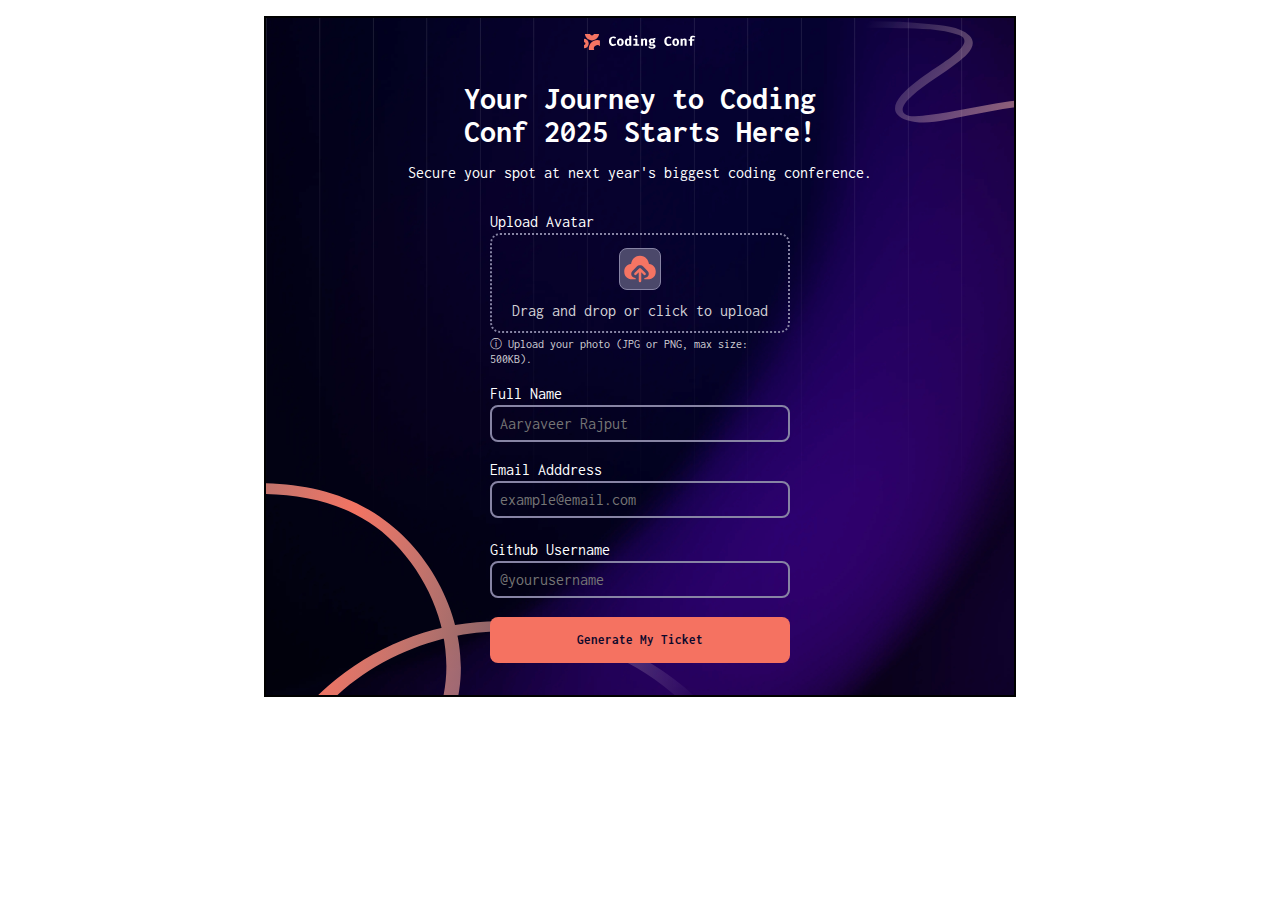
<file: index.html>
<!DOCTYPE html>
<html lang="en">

<head>
  <meta charset="UTF-8">
  <meta name="viewport" content="width=device-width, initial-scale=1.0">
  <!-- displays site properly based on user's device -->

  <link rel="icon" type="image/png" href="./assets/images/favicon-32x32.png">

  <title>Conference ticket generator</title>

  <link rel="stylesheet" href="./styles.css">
</head>

<body>

  <div class="container">
    <img src="./assets/images/logo-full.svg" alt="logo-svg" width="15%">

    <h1>Your Journey to Coding Conf 2025 Starts Here!</h1>

    <span class="subtitle">Secure your spot at next year's biggest coding conference.</span>

    <form action="#">

      <label class="form-label">Upload Avatar</label>
      <input type="file" id="file-upload" name="avatar" accept="image/jpeg, image/png">

      <label for="file-upload" class="file-upload-label">
        <div class="file-upload-preview">
          <img src="./assets/images/icon-upload.svg" alt="upload icon">
        </div>
        <span style="text-align: center;" id="upload-instruction">Drag and drop or click to upload</span>
      </label>

      <span id="info-label">ⓘ Upload your photo (JPG or PNG, max size: 500KB).</span>

      <label for="full-name" class="no-hover">Full Name</label>
      <input type="text" name="full-name" id="full-name" placeholder="Aaryaveer Rajput" required>

      <label for="user-email" class="no-hover">Email Adddress</label>
      <input type="email" name="email" id="user-email" placeholder="example@email.com" required>
      <div id="email-error" style="margin: -10px 0 10px 0;font-size: 12px;"></div>

      <label for="github-username" class="no-hover">Github Username</label>
      <input type="text" name="github-username" id="github-username" placeholder="@yourusername" required>

      <input type="submit" value="Generate My Ticket">

    </form>
  </div>
  <script src="./script.js"></script>
</body>

</html>
</file>
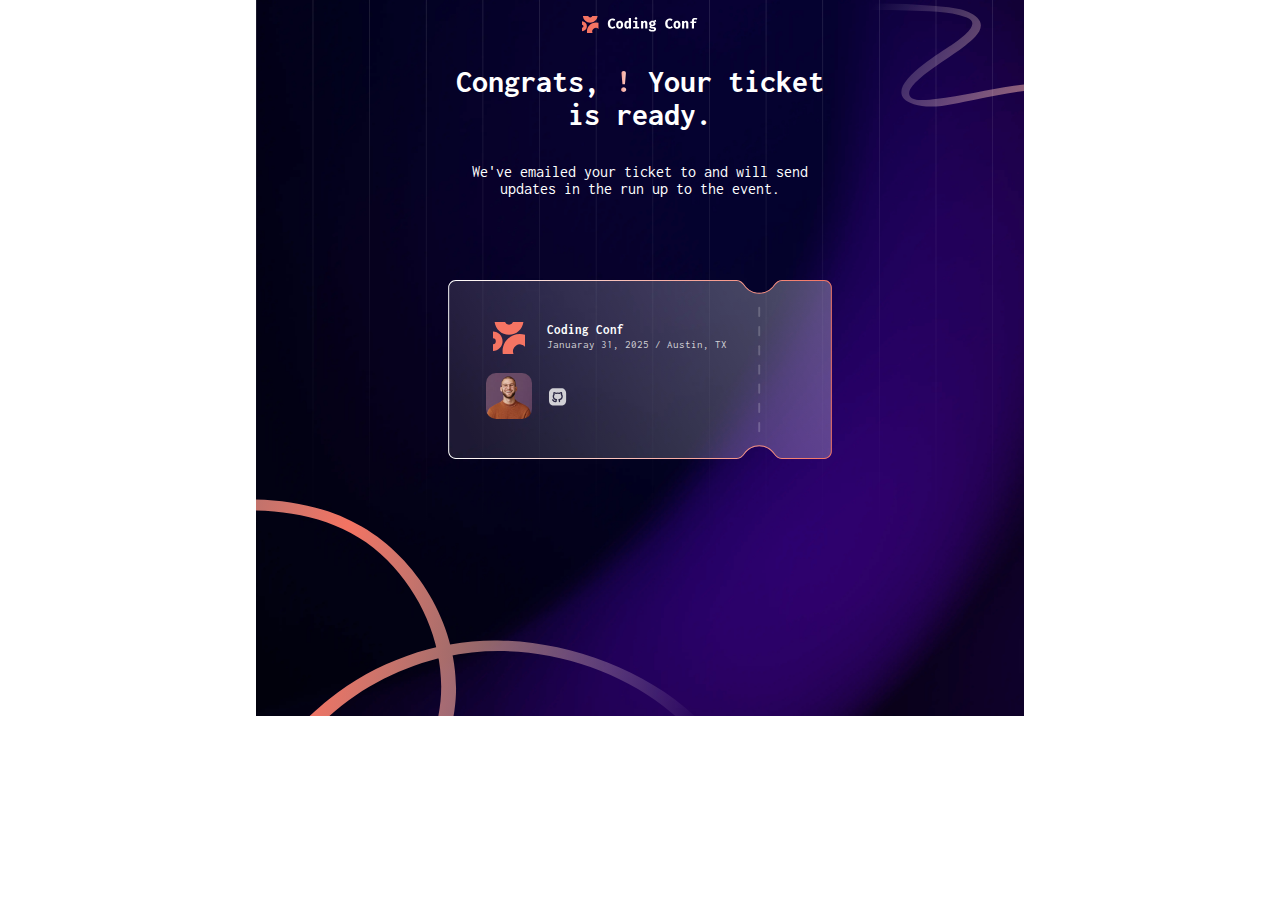
<file: confirmation.html>
<!DOCTYPE html>
<html lang="en">

<head>
  <meta charset="UTF-8">
  <meta name="viewport" content="width=device-width, initial-scale=1.0">
  <link rel="icon" type="image/png" href="./assets/images/favicon-32x32.png">

  <title>Conference ticket generator</title>

  <link rel="stylesheet" href="./confirmation.css">
</head>

<body>

  <div class="container">
    <img src="./assets/images/logo-full.svg" alt="logo-svg" width="15%">

    <h1>Congrats, <span id="full-name" class="username"></span> Your ticket is ready.</h1>
    <p>
      We've emailed your ticket to <span id="email"></span> and will send updates in the run up to the event.
    </p>

    <div class="ticket-container">
      <div class="overlay conference-info">
        <img src="./assets/images/logo-mark.svg" alt="logo-svg" id="logo-svg">
        <div class="text-content">
          <h2 class="title full-name">Coding Conf</h2>
          <p class="subtitle">Januaray 31, 2025 / Austin, TX</p>
        </div>
      </div>
      <div class="overlay conference-info">
        <img src="./assets/images/image-avatar.jpg" alt="avatar-svg" id="avatar-svg">
        <div class="text-content">
          <h2 class="title username"></h2>
          <div class="github">
            <img src="./assets/images/icon-github.svg" alt="github-logo">
            <p class="subtitle" id="github-username"></p>
          </div>
        </div>
      </div>
    </div>
  </div>
  <script src="./confirmation.js"></script>
</body>

</html>
</file>
<file: styles.css>
@font-face{
    font-family: 'Inconsolata';
    src : url('./assets/fonts/static/Inconsolata-Regular.ttf') format('truetype');
    font-weight: normal;
    font-style: normal;
}

@font-face {
    font-family: 'Inconsolata';
    src: url('./assets/fonts/static/Inconsolata-Medium.ttf') format('truetype');
    font-weight: 500;
    font-style: normal;
}

@font-face{
    font-family: 'Inconsolata';
    src: url('./assets/fonts/static/Inconsolata-Bold.ttf') format('truetype');
    font-weight: bold;
    font-style: normal;
}

@font-face{
    font-family: 'Inconsolata';
    src: url('./assets/fonts/static/Inconsolata-ExtraBold.ttf') format('truetype');
    font-weight: 800;
    font-style: normal;
}

:root{
    --neutral-0: hsl(0, 0%, 100%);
    --neutral-300: hsl(252, 6%, 83%);
    --neutral-500: hsl(245, 15%, 58%);
    --neutral-700: hsl(245, 19%, 35%);
    --neutral-900: hsl(248, 70%, 10%);
    
    --orange-500: hsl(7, 88%, 67%);
    --orange-700: hsl(7, 71%, 60%);

    --gradient-text: linear-gradient(to right, hsl(7, 86%, 67%),  hsl(0, 0%, 100%));
}

*{
    margin: 0;
}

body{
    font-family: 'Inconsolata', sans-serif;
    padding: 1rem;
}

h1{
    text-align: center;
    margin-top: 2rem;
    width: 50%;
}

.subtitle{
    margin-top: 1rem;
    text-align: center;
}

/* form container flex */
.container{
    background: 
        url('./assets/images/pattern-squiggly-line-bottom-desktop.svg') no-repeat  0 bottom,
        url('./assets/images/pattern-squiggly-line-top.svg') no-repeat top right,
        url('./assets/images/pattern-lines.svg') repeat,
        url('./assets/images/background-desktop.png') no-repeat center center;
    background-size: 60%, 30%, cover, cover;
    display: flex;
    flex-direction: column;
    align-items: center;
    margin: 0 auto;
    padding-top: 1rem;
    width: 60%;
    min-width: 250px;
    max-width: 900px;
    color: var(--neutral-0);
    border: 2px solid black;
}

form{
    display: flex;
    margin-top: 1rem;
    flex-direction: column;
    align-items: stretch;
    padding: 1rem;
    gap: 0.2rem;
    width: 40%;
    min-width: 250px;
}

.file-upload-container{
    display: flex;
    flex-direction: column;
    justify-content: center;
    align-items: center;
}

input[type="file"]{
    display: none;
}

/* upload file container */
.file-upload-label{
    display: flex;
    min-height: 6rem;
    flex-direction: column;
    justify-content: space-evenly;
    align-items: center;
    cursor: pointer;
    border: 2px dotted var(--neutral-500);
    border-radius: 10px;
    transition: all 0.3s;
    color: var(--neutral-300);
}


.file-upload-label:hover{
    border: 2px dotted var(--neutral-0);
    background-color: var(--neutral-700);
}

/* file upload preview / thumbnail */
.file-upload-preview{
    display: flex;
    height: 40px;
    width: 40px;
    justify-content: center;
    align-items: center;
    background-color: var(--neutral-700);
    padding: 0;
    border-radius: 0.5rem;
    border: 1px solid var(--neutral-500);
}

.file-upload-preview img{
    width: 100%;
    height: 100%;
    border-radius: 0.5rem;
    object-fit: cover;
}

/* info label css */
#info-label{
    font-size: 12px;
    color: var(--neutral-300);
    margin-bottom: 1rem;
}


/* input tags css */

input{
    font-family: 'Inconsolata', sans-serif;
}

input[type="text"], input[type="email"]{
    background-color: transparent;
    padding: 0.5rem;
    margin-bottom: 1rem;
    border-radius: 8px;
    border: 2px solid var(--neutral-500);
    color: var(--neutral-0);
    font-size: 1rem;
}

/* no hover effects */
.no-hover{
    pointer-events: none;
}

/* state hover */

input[type="text"]:hover, input[type="email"]:hover{
    cursor: pointer;
    background-color: var(--neutral-700);
}

/* state focus */
input[type="text"]:focus, input[type="email"]:focus{
    border: 2px solid white;
}

input[type="submit"]{
    padding: 1rem;
    align-self: stretch;
    margin-bottom: 1rem;
    font-weight: bold;
    color: var(--neutral-900);
    border: none;
    background-color: var(--orange-500);
    border-radius: 8px;
    transition: 0.2s ease;
}

input[type="submit"]:hover{
    cursor: pointer;
    background-color: var(--orange-700);
}


/* responsive for mobile screen */

@media (max-width:1200px) and (min-width: 460px){

    h1{
        font-size: 18px;
        width: auto;
    }

    .subtitle{
        font-size: 16px;
    }

    form{
        font-size: 14px;
    }

    #info-label{
        font-size: 8px;
    }
}

@media (max-width:460px){

    .container{
        padding: 1rem;
    }

    h1{
        font-size: 16px;
        width: auto;
    }

    .subtitle{
        font-size: 14px;
    }

    form{
        font-size: 12px;
    }

    #info-label{
        font-size: 8px;
    }


}
</file>
<file: confirmation.css>
@font-face{
    font-family: 'Inconsolata';
    src : url('./assets/fonts/static/Inconsolata-Regular.ttf') format('truetype');
    font-weight: 400; /* 400 instead of normal */
    font-style: normal;
}

@font-face {
    font-family: 'Inconsolata';
    src: url('./assets/fonts/static/Inconsolata-Medium.ttf') format('truetype');
    font-weight: 500;
    font-style: normal;
}

@font-face{
    font-family: 'Inconsolata';
    src: url('./assets/fonts/static/Inconsolata-Bold.ttf') format('truetype');
    font-weight: 700; /* change this to 700 for bold */
    font-style: normal;
}

@font-face{
    font-family: 'Inconsolata';
    src: url('./assets/fonts/static/Inconsolata-ExtraBold.ttf') format('truetype');
    font-weight: 800;
    font-style: normal;
}

:root{
    --neutral-0: hsl(0, 0%, 100%);
    --neutral-300: hsl(252, 6%, 83%);
    --neutral-500: hsl(245, 15%, 58%);
    --neutral-700: hsl(245, 19%, 35%);
    --neutral-900: hsl(248, 70%, 10%);
    
    --orange-500: hsl(7, 88%, 67%);
    --orange-700: hsl(7, 71%, 60%);

    --gradient-text: linear-gradient(to right, hsl(7, 86%, 67%),  hsl(0, 0%, 100%));
}

*{
    margin: 0;
}

body{
    font-family: 'Inconsolata', sans-serif;
}

.container > p:first-of-type, h1{
    text-align: center;
    width: 50%;
}


/* form container flex */
.container{
    background: 
        url('./assets/images/pattern-squiggly-line-bottom-desktop.svg') no-repeat  0 bottom,
        url('./assets/images/pattern-squiggly-line-top.svg') no-repeat top right,
        url('./assets/images/pattern-lines.svg') repeat,
        url('./assets/images/background-desktop.png') no-repeat center center;
    background-size: 60%, 30%, cover, cover;
    display: flex;
    flex-direction: column;
    align-items: center;
    gap: 2rem;
    margin: 0 auto;
    padding-top: 1rem;
    width: 60%;
    max-width: 900px;
    height: 700px;
    color: var(--neutral-0);
}

/* applying gradient color to text */
#full-name{
    color: transparent;
    background-image: var(--gradient-text);
    -webkit-background-clip: text;
    background-clip: text;
}

/* the gradient color does not apply to the `!` mark. Find why? */
/* 
    GPT had to say this: 
        The issue arises because background-clip: text applies the background gradient only to the text itself, but the exclamation mark (!) may not have enough contrast against the transparent text color.

        To fix this, try setting a fallback color for the exclamation mark so it's visible while the gradient is applied to the text part.
*/
#full-name::after{
    content: "!";
    color: var(--gradient-text)
}

#email{
    color: var(--orange-500);
}


/* ticket container css */

.ticket-container {
    background: url(./assets/images/pattern-ticket.svg) no-repeat center center;
    background-size: contain;
    height: auto;
    margin-top: 3rem;
    width: 40%;
    display: flex;
    flex-direction: column;
    gap: 20px;
    padding: 5%;
}

.overlay{
    display: flex;
    align-items: center;
    gap: 15px;
}

#logo-svg{
    width: 15%;
    transform: scale(0.7);
    align-self: flex-start;
}

#avatar-svg{
    width: 15%;
    border-radius: 10px;
    object-fit: cover;
}

.text-content{
    display: flex;
    flex-direction: column;
    gap: 5px;
}

.subtitle{
    color: var(--neutral-300);
    font-size: 0.8rem;
} 

.github{
    display: flex;
    align-items: center;
    gap: 0.5rem;
}

.github img{
    display: inline-block;
}


/* Responsive Styles for Mobile View (max-width: 768px) */
@media (max-width: 1450px) and (min-width: 700px) {

    .ticket-container{
        gap: 1rem;
        height: auto;
    }

    .overlay{
        height: 40%;
    }

    .text-content{
        gap: 2px;
    }

    .title{
        font-size: 0.8rem;
    }

    .subtitle{
        font-size: 0.7rem;
    } 

    .github{
        gap: 0.2rem;
    }
}


@media (max-width: 700px) and (min-width: 460px) {
    .container{
        width: 100vw;
        height: 80vh;
    }

    .container h1{
        font-size: 1rem;
    }

    .container > p:first-of-type{
        font-size: 0.7rem;
    }

    .ticket-container{
        gap: 1rem;
        justify-content: space-between;
    }

    .overlay{
        height: 20%;
    }

    .title{
        font-size: 0.7rem;
    }

    .subtitle{
        font-size: 0.5rem;
    } 

    .github{
        gap: 0.1rem;
    }

    .github img{
        width: 10%;
    }
}


@media (max-width: 460px){

    .container{
        background: 
            url('./assets/images/pattern-squiggly-line-bottom-desktop.svg') no-repeat  0 bottom,
            url('./assets/images/pattern-squiggly-line-top.svg') no-repeat top right,
            url('./assets/images/pattern-lines.svg') repeat,
            url('./assets/images/background-mobile.png') no-repeat center center;
        background-size: 60%, 30%, cover, cover;
        width: 100vw;
        height: 80vh;
    }

    .container h1{
        font-size: 1rem;
    }

    .container > p:first-of-type{
        font-size: 0.7rem;
    }

    .ticket-container{
        justify-content: center;
    }

    .overlay{
        height: 20%;
    }

    .title{
        font-size: 0.7rem;
    }

    .subtitle{
        font-size: 0.3rem;
    } 

    .github{
        gap: 0.1rem;
    }

    
    .github img{
        width: 10%;
    }

}
</file>
